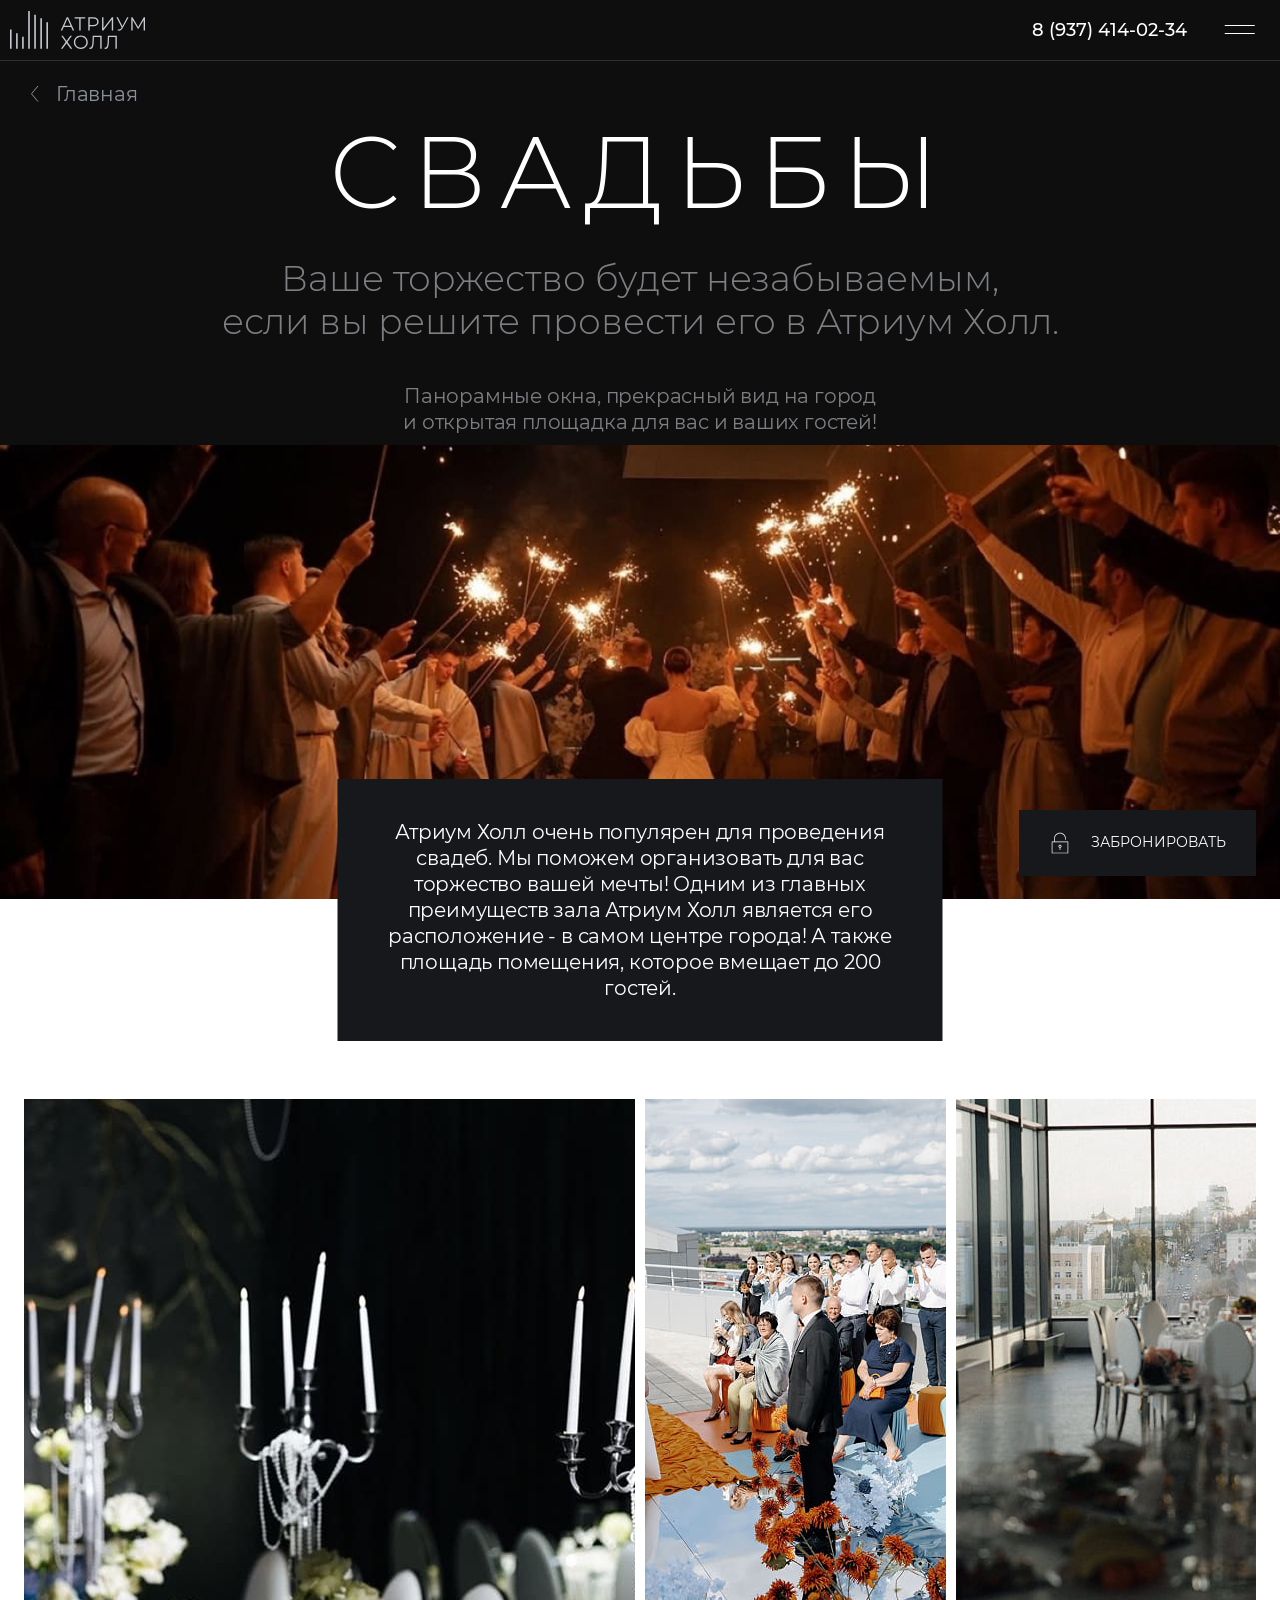
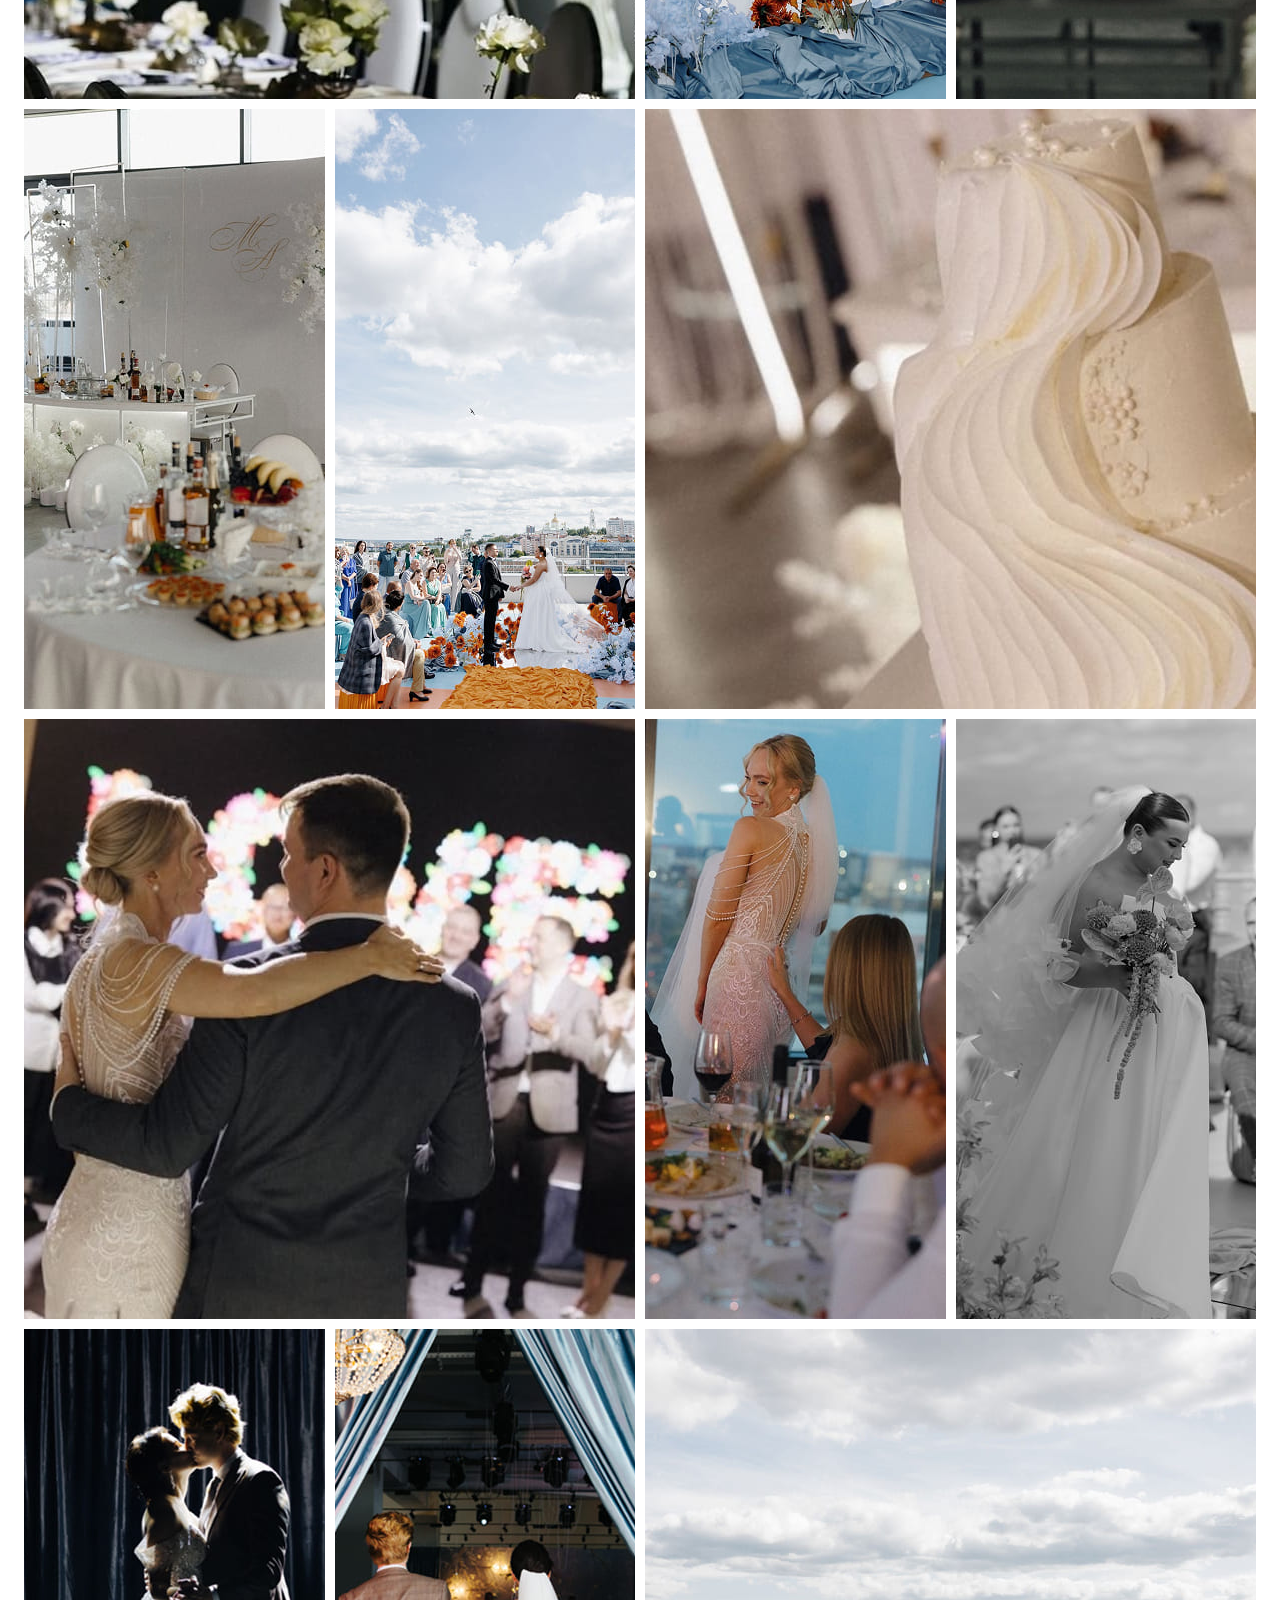
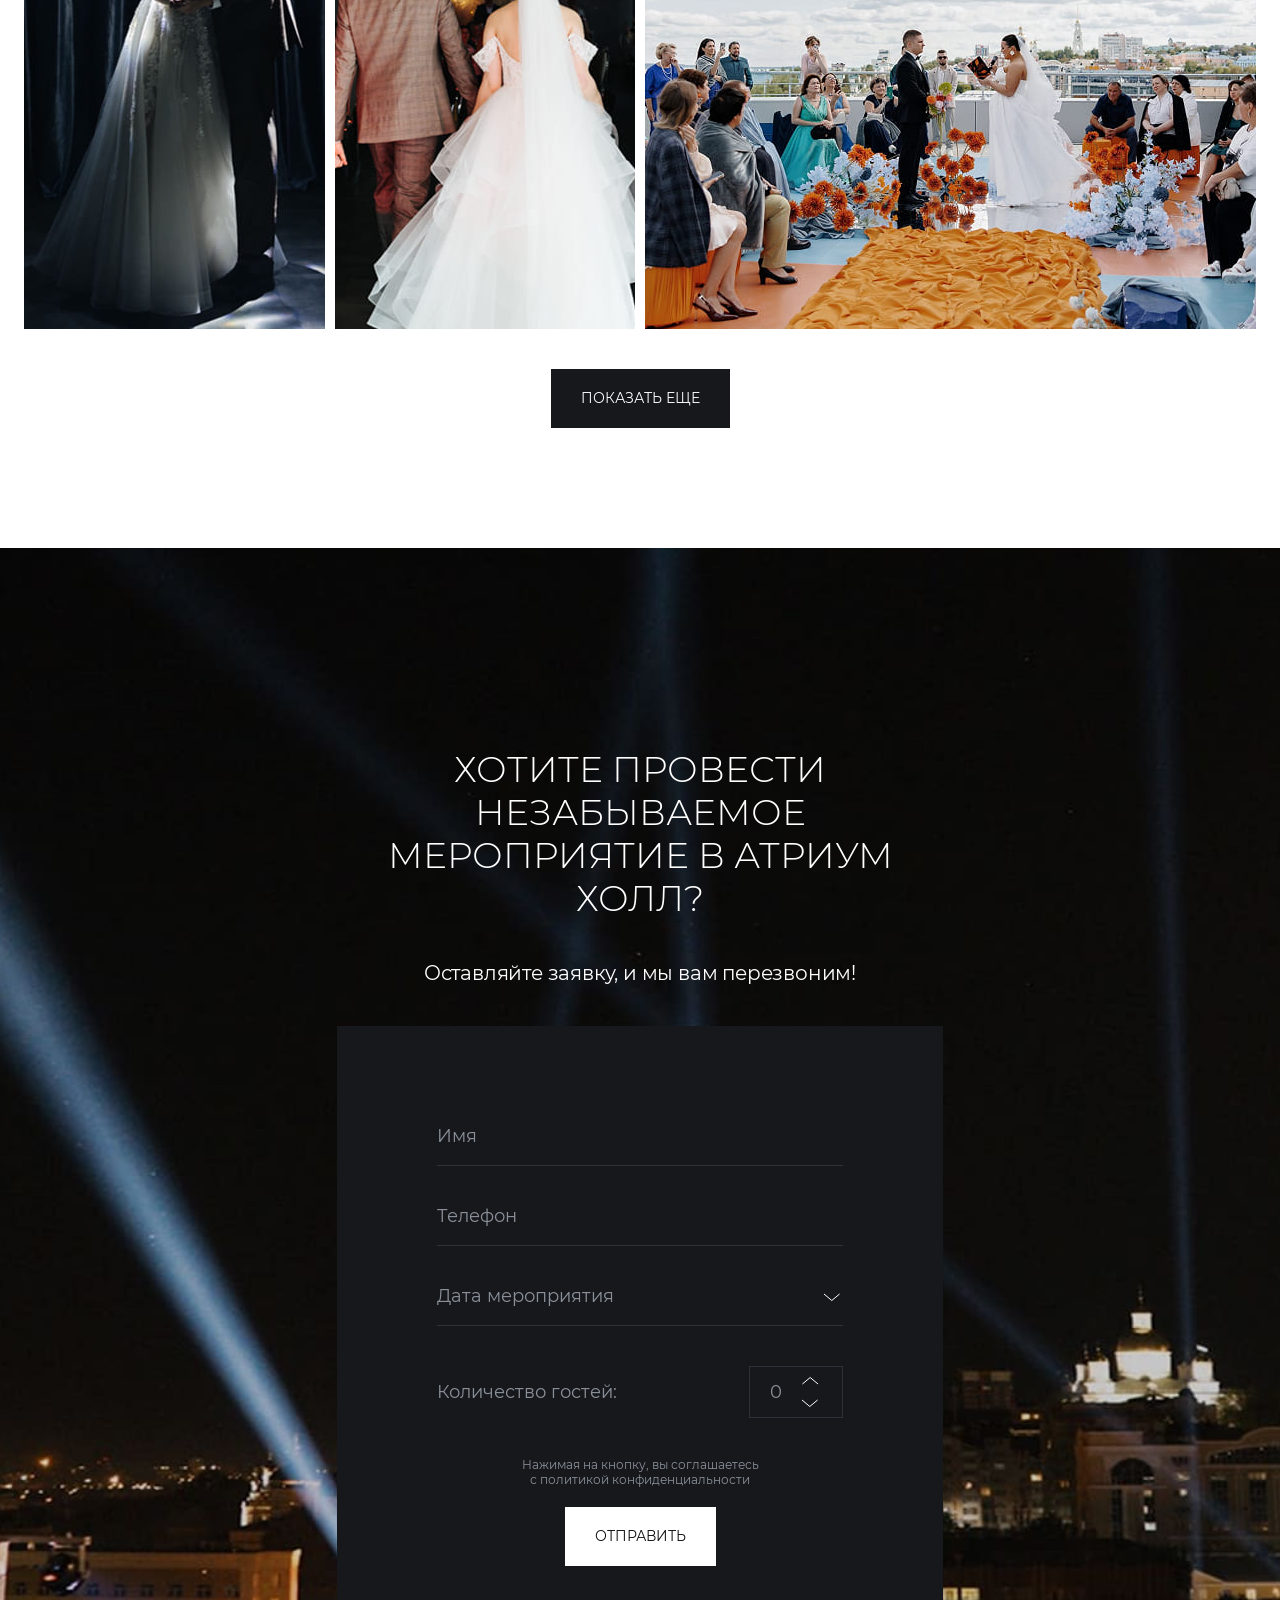
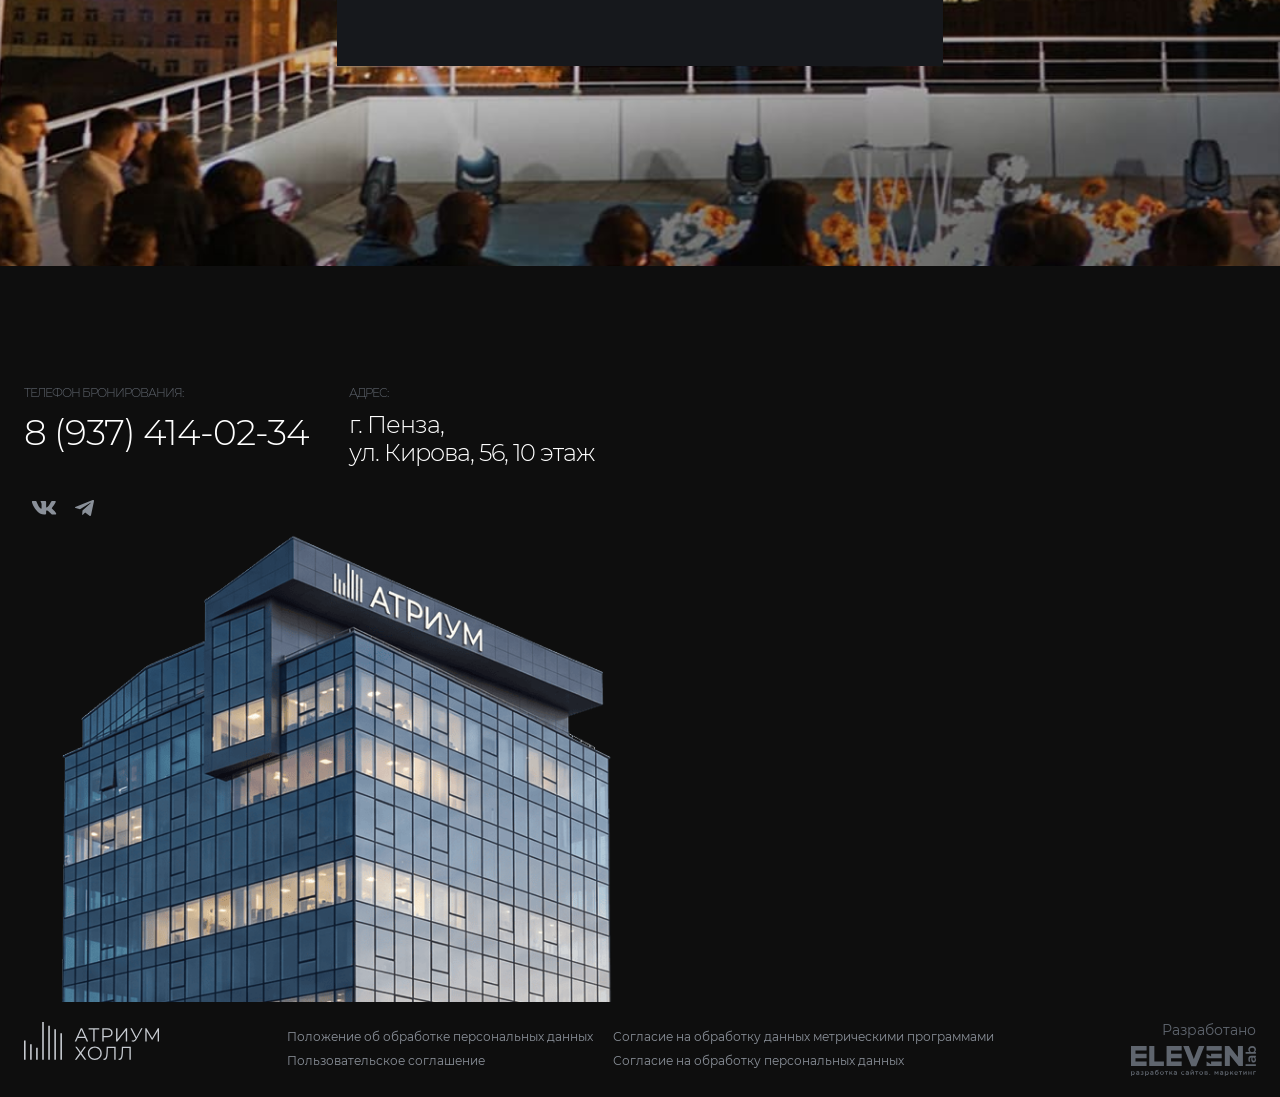
<file: weddings.html>
<!DOCTYPE html>
<html lang="ru">

<head>
  <meta charset="UTF-8">
  <meta http-equiv="X-UA-Compatible" content="IE=edge">
  <meta name="viewport" content="width=device-width, initial-scale=1.0">
  <title>Atrium Holl</title>

  <meta property="og:image" content="path/to/image.jpg">
  <link rel="shortcut icon" href="img/favicon/favicon.ico" type="image/x-icon">

  <!-- add plugins css -->
  <link rel="stylesheet" href="css/bootstrap.min.css">
  <link rel="stylesheet" href="css/slick.css">
  <link rel="stylesheet" href="css/jquery-ui.css">
  <link rel="stylesheet" href="css/fancybox.css">

  <!-- add plugins css end -->

  <link rel="stylesheet" href="css/style.css">
  <link rel="stylesheet" href="css/header.css">
  <link rel="stylesheet" href="css/footer.css">
  <link rel="stylesheet" href="css/main.css">
  <link rel="stylesheet" href="css/media.css">
</head>

<body>
  <div class="menu-overlay"></div>
  <header>
    <div class="container">
      <div class="row">
        <div class="col-12 d-flex flex-wrap align-items-center">
          <a href="index.html" class="logo"><img src="img/logo.svg" alt=""></a>
          <nav class="nav-menu">
            <ul class="menu my-ul">
              <li><a href="index.html#why">Почему мы?</a></li>
              <li><a href="index.html#services">Услуги</a></li>
              <li><a href="index.html#formats">Популярные форматы</a></li>
              <li><a href="index.html#variable">Варианты рассадки</a></li>
              <li><a href="index.html#prices">Прайс</a></li>
              <li><a href="index.html#clients">Наши клиенты</a></li>
              <li><a href="index.html#question">Вопросы</a></li>
              <li><a href="#contacts" class="go_to">Контакты</a></li>
            </ul>
            <a href="#" class="btn btn-white btn-callback" data-bs-toggle="modal"
              data-bs-target="#callbackModal">Оставить заявку</a>
          </nav>

          <a href="tel:+79374140234" class="phone">8 (937) 414-02-34</a>
          <a href="#" class="btn btn-white btn-callback" data-bs-toggle="modal" data-bs-target="#callbackModal">Оставить
            заявку</a>

          <a href="#" class="btn-burger"></a>
        </div>
      </div>
    </div>
  </header>

  <section class="weddings">
    <div class="container">
      <div class="row">
        <div class="col-12">
          <nav aria-label="breadcrumb" class="nav-breadcrumb">
            <ol class="breadcrumb my-ul">
              <li class="breadcrumb-item"><a href="index.html"><svg class="svg-icon">
                    <use xlink:href="img/sprite.svg#arrow-left"></use>
                  </svg><span>Главная</span></a></li>
            </ol>
          </nav>
        </div>
        <div class="col-12 text-center">
          <h1>Свадьбы</h1>
          <div class="h2 color-gray text-transform-none">Ваше торжество будет незабываемым, <br>если вы решите провести
            его в Атриум Холл.
          </div>
          <div class="box-text text-center color-gray mb-10">Панорамные окна, прекрасный вид на город <br>и открытая площадка
            для вас и ваших гостей!</div>
        </div>
        <!-- <div class="col-12 mb-10 d-none d-lg-block">
          <a href="#" class="btn btn-dark btn-lg btn-book" data-bs-toggle="modal" data-bs-target="#callbackModal">
            <svg class="svg-icon btn-icon">
              <use xlink:href="img/sprite.svg#lock-icon"></use>
            </svg>
            <span>Забронировать</span>
          </a>
        </div> -->
      </div>
    </div>

    <div class="wedding-image">
      <div class="wedding-image__wrap">
      <img src="img/wedding.jpg" alt="">
      </div>
      <div class="wedding-description">
        <div class="box-text">
          <p>Атриум Холл очень популярен для проведения свадеб. Мы поможем организовать для вас торжество вашей мечты!
            Одним из главных преимуществ зала Атриум Холл является его расположение - в самом центре города! А также
            площадь помещения, которое вмещает до 200 гостей.</p>
        </div>
      </div>

      <a href="#" class="btn btn-dark btn-callback d-flex d-lg-none" data-bs-toggle="modal"
            data-bs-target="#callbackModal">
            <span>Оставить заявку</span>
          </a>
    </div>
    
  </section>


  <div class="gallery-wrapper bg-white">
  
    <div class="container">
      <div class="row gallery-row">
        <div class="col-12 col-lg-6 mb-10 gallery-column"><a href="img/gallery1.jpg" class="gallery-item" data-fancybox="gallery"><img src="img/gallery1.jpg" alt=""></a></div>
        <div class="col-6 col-lg-3 mb-10 gallery-column"><a href="img/gallery3.jpg" class="gallery-item" data-fancybox="gallery"><img src="img/gallery3.jpg" alt=""></a></div>
        <div class="col-6 col-lg-3 mb-10 gallery-column"><a href="img/gallery4.jpg" class="gallery-item" data-fancybox="gallery"><img src="img/gallery4.jpg" alt=""></a></div>
        <div class="col-6 col-lg-3 mb-10 gallery-column"><a href="img/gallery2.jpg" class="gallery-item" data-fancybox="gallery"><img src="img/gallery2.jpg" alt=""></a></div>
        <div class="col-6 col-lg-3 mb-10 gallery-column"><a href="img/gallery5.jpg" class="gallery-item" data-fancybox="gallery"><img src="img/gallery5.jpg" alt=""></a></div>
        <div class="col-12 col-lg-6 mb-10 gallery-column"><a href="img/gallery6.jpg" class="gallery-item" data-fancybox="gallery"><img src="img/gallery6.jpg" alt=""></a></div>
        <div class="col-12 col-lg-6 mb-10 gallery-column"><a href="img/gallery7.jpg" class="gallery-item" data-fancybox="gallery"><img src="img/gallery7.jpg" alt=""></a></div>
        <div class="col-6 col-lg-3 mb-10 gallery-column"><a href="img/gallery8.jpg" class="gallery-item" data-fancybox="gallery"><img src="img/gallery8.jpg" alt=""></a></div>
        <div class="col-6 col-lg-3 mb-10 gallery-column"><a href="img/gallery9.jpg" class="gallery-item" data-fancybox="gallery"><img src="img/gallery9.jpg" alt=""></a></div>
        <div class="col-6 col-lg-3 mb-10 gallery-column"><a href="img/gallery10.jpg" class="gallery-item" data-fancybox="gallery"><img src="img/gallery10.jpg" alt=""></a></div>
        <div class="col-6 col-lg-3 mb-10 gallery-column"><a href="img/gallery11.jpg" class="gallery-item" data-fancybox="gallery"><img src="img/gallery11.jpg" alt=""></a></div>
        <div class="col-12 col-lg-6 mb-10 gallery-column"><a href="img/gallery12.jpg" class="gallery-item" data-fancybox="gallery"><img src="img/gallery12.jpg" alt=""></a></div>

   <div class="col-12 col-lg-6 mb-10 gallery-column"><a href="img/gallery1.jpg" class="gallery-item" data-fancybox="gallery"><img src="img/gallery1.jpg" alt=""></a></div>
        <div class="col-6 col-lg-3 mb-10 gallery-column"><a href="img/gallery3.jpg" class="gallery-item" data-fancybox="gallery"><img src="img/gallery3.jpg" alt=""></a></div>
        <div class="col-6 col-lg-3 mb-10 gallery-column"><a href="img/gallery4.jpg" class="gallery-item" data-fancybox="gallery"><img src="img/gallery4.jpg" alt=""></a></div>
        <div class="col-6 col-lg-3 mb-10 gallery-column"><a href="img/gallery2.jpg" class="gallery-item" data-fancybox="gallery"><img src="img/gallery2.jpg" alt=""></a></div>
        <div class="col-6 col-lg-3 mb-10 gallery-column"><a href="img/gallery5.jpg" class="gallery-item" data-fancybox="gallery"><img src="img/gallery5.jpg" alt=""></a></div>
        <div class="col-12 col-lg-6 mb-10 gallery-column"><a href="img/gallery6.jpg" class="gallery-item" data-fancybox="gallery"><img src="img/gallery6.jpg" alt=""></a></div>
        <div class="col-12 col-lg-6 mb-10 gallery-column"><a href="img/gallery7.jpg" class="gallery-item" data-fancybox="gallery"><img src="img/gallery7.jpg" alt=""></a></div>
        <div class="col-6 col-lg-3 mb-10 gallery-column"><a href="img/gallery8.jpg" class="gallery-item" data-fancybox="gallery"><img src="img/gallery8.jpg" alt=""></a></div>
        <div class="col-6 col-lg-3 mb-10 gallery-column"><a href="img/gallery9.jpg" class="gallery-item" data-fancybox="gallery"><img src="img/gallery9.jpg" alt=""></a></div>
        <div class="col-6 col-lg-3 mb-10 gallery-column"><a href="img/gallery10.jpg" class="gallery-item" data-fancybox="gallery"><img src="img/gallery10.jpg" alt=""></a></div>
        <div class="col-6 col-lg-3 mb-10 gallery-column"><a href="img/gallery11.jpg" class="gallery-item" data-fancybox="gallery"><img src="img/gallery11.jpg" alt=""></a></div>
        <div class="col-12 col-lg-6 mb-10 gallery-column"><a href="img/gallery12.jpg" class="gallery-item" data-fancybox="gallery"><img src="img/gallery12.jpg" alt=""></a></div>

        <div class="col-12"><a href="#" class="btn btn-dark btn-load-gallery">Показать еще</a></div>
      </div>
    </div>
  </div>

  <section class="callback p-200">
    <div class="container">
      <div class="row">
        <div class="col-12 offset-lg-3 col-lg-6 text-center mb-40">
          <h2>ХОТИТЕ ПРОВЕСТИ НЕЗАБЫВАЕМОЕ МЕРОПРИЯТИЕ В АТРИУМ ХОЛЛ?</h2>
          <div class="box-text">
            <p>Оставляйте заявку, и мы вам перезвоним!</p>
          </div>
        </div>

        <div class="col-12">
          <div class="callback-wrapper">
            <form method="post" class="form-callback">
              <label>
                <input type="text" placeholder="Имя" name="name">
              </label>
              <label>
                <input type="text" placeholder="Телефон" name="phone" required>
              </label>
              <label class="label-datepicker">
                <input type="text" name="datepicker" class="datepicker" placeholder="Дата мероприятия">
              </label>

              <div class="number-guests">
                <p>Количество гостей:</p>

                <label class="label-number-guests amount">
                  <span class="amount-up"><svg class="svg-icon">
                      <use xlink:href="img/sprite.svg#arrow-top"></use>
                    </svg></span>
                  <input type="text" name="number_guests" value="0">
                  <span class="amount-down"><svg class="svg-icon">
                      <use xlink:href="img/sprite.svg#arrow-bottom"></use>
                    </svg></span>
                </label>
              </div>
              <div class="form-footer">
                <div class="consent">Нажимая на кнопку, вы соглашаетесь <br>
                  с политикой конфиденциальности</div>

                <button class="btn btn-white m-auto" type="submit">Отправить</button>
              </div>
            </form>
          </div>
        </div>
      </div>
    </div>
  </section>

  <div class="contacts" id="contacts">
    <div class="container">
      <div class="row">
        <div class="col-12 col-lg-6">
          <div class="contacts-content w-100">
            <div class="contacts-content-row">
              <div class="contacts-card">
                <span>Телефон бронирования:</span>
                <a href="tel:+79374140234" class="h2">8 (937) 414-02-34</a>
              </div>

              <div class="contacts-card address-card">
                <span>Адрес:</span>
                <p>г. Пенза, <br>
                  ул. Кирова, 56, 10 этаж</p>
              </div>
              <ul class="list-social my-ul d-flex d-md-none">
                <li>
                  <a href="#">
                    <svg class="svg-icon">
                      <use xlink:href="img/sprite.svg#vk-icon"></use>
                    </svg>
                  </a>
                </li>
                <li>
                  <a href="#">
                    <svg class="svg-icon">
                      <use xlink:href="img/sprite.svg#tg-icon"></use>
                    </svg>
                  </a>
                </li>
              </ul>
            </div>
            <ul class="list-social my-ul d-none d-md-flex">
              <li>
                <a href="#">
                  <svg class="svg-icon">
                    <use xlink:href="img/sprite.svg#vk-icon"></use>
                  </svg>
                </a>
              </li>
              <li>
                <a href="#">
                  <svg class="svg-icon">
                    <use xlink:href="img/sprite.svg#tg-icon"></use>
                  </svg>
                </a>
              </li>
            </ul>
            <div class="contacts-content__img"><img src="img/contact-img.png" alt=""></div>
          </div>
        </div>
        <div class="col-12 col-lg-6">
          <div class="map-wrapper" id="map"></div>
        </div>
      </div>
    </div>
  </div>

  <footer>
    <div class="container">
      <div class="row">
        <div class="col-12 col-xl-2">
          <a href="index.html" class="logo"><img src="img/logo.svg" alt=""></a>
        </div>

        <div class="col-12 col-xl-8 d-flex flex-wrap justify-content-center align-items-center">
          <ul class="menu-document my-ul">
            <li><a href="#">Положение об обработке персональных данных</a></li>
            <li><a href="#">Пользовательское соглашение</a></li>
          </ul>

          <ul class="menu-document my-ul">
            <li><a href="#">Согласие на обработку данных метрическими программами</a></li>
            <li><a href="#">Согласие на обработку персональных данных</a></li>
          </ul>
        </div>

        <div class="col-12 col-xl-2">
          <a href="index.html" class="logo-developer">
            <span>Разработано</span><svg class="svg-icon">
              <use xlink:href="img/sprite.svg#logo-developer"></use>
            </svg></a>
        </div>
      </div>
    </div>
  </footer>

  <!-- Modal -->
  <div class="modal fade" id="callbackModal" tabindex="-1" aria-hidden="true">
    <div class="modal-dialog modal-dialog-centered modal-dialog-scrollable">
      <div class="modal-content">
        <div class="modal-header">
          <div class="modal-title h4">ХОТИТЕ ПРОВЕСТИ НЕЗАБЫВАЕМОЕ МЕРОПРИЯТИЕ В АТРИУМ ХОЛЛ?</div>
          <div class="box-text">
            <p>Оставляйте заявку, и мы вам перезвоним!</p>
          </div>
          <button type="button" class="btn-close" data-bs-dismiss="modal" aria-label="Close"><svg class="svg-icon">
              <use xlink:href="img/sprite.svg#close-icon"></use>
            </svg></button>
        </div>
        <div class="modal-body">
          <form method="post" class="form-callback">
            <label>
              <input type="text" placeholder="Имя" name="name">
            </label>
            <label>
              <input type="text" placeholder="Телефон" name="phone" required>
            </label>
            <label class="label-datepicker">
              <input type="text" name="datepicker" class="datepicker" placeholder="Дата мероприятия">
            </label>

            <div class="number-guests">
              <p>Количество гостей:</p>

              <label class="label-number-guests amount">
                <span class="amount-up"><svg class="svg-icon">
                    <use xlink:href="img/sprite.svg#arrow-top"></use>
                  </svg></span>
                <input type="text" name="number_guests" value="0">
                <span class="amount-down"><svg class="svg-icon">
                    <use xlink:href="img/sprite.svg#arrow-bottom"></use>
                  </svg></span>
              </label>
            </div>
            <div class="form-footer">
              <div class="consent">Нажимая на кнопку, вы соглашаетесь <br>
                с политикой конфиденциальности</div>

              <button class="btn btn-white m-auto" type="submit">Отправить</button>
            </div>
          </form>
        </div>
      </div>
    </div>
  </div>

  <div class="modal fade" id="thanksModal" tabindex="-1" aria-hidden="true">
    <div class="modal-dialog modal-dialog-centered modal-dialog-scrollable">
      <div class="modal-content">
        <div class="modal-header">
          <div class="thanks-check"><img src="img/check-icon.svg" alt=""></div>
          <div class="modal-title h4">Спасибо!</div>
          <div class="text-small text-uppercase">
            <p>Мы получили ваши данные, <br>
              и свяжемся с вами в ближайшее время!</p>
          </div>
          <button type="button" class="btn-close" data-bs-dismiss="modal" aria-label="Close"><svg class="svg-icon">
              <use xlink:href="img/sprite.svg#close-icon"></use>
            </svg></button>
        </div>
      </div>
    </div>
  </div>

   <a href="#" class="btn btn-dark btn-lg btn-fixed-book" data-bs-toggle="modal" data-bs-target="#callbackModal">
            <svg class="svg-icon btn-icon">
              <use xlink:href="img/sprite.svg#lock-icon"></use>
            </svg>
            <span>Забронировать</span>
          </a>

  <!-- add plugins js-->
  <script src="js/jquery.min.js"></script>
  <script src="js/bootstrap.bundle.min.js"></script>
  <script src="js/slick.min.js"></script>
  <script src="js/jquery.maskedinput.min.js"></script>
  <script src="js/jquery-ui.js"></script>
  <script src="js/fancybox.umd.js"></script>
  <script src="https://api-maps.yandex.ru/2.1/?lang=ru_RU"></script>
  <!-- add plugins js end-->

  <script src="js/common.js"></script>

</body>

</html>
</file>
<file: css/style.css>
@font-face {
  font-family: "Montserrat";
  font-weight: 100;
  font-style: normal;
  src: url("../fonts/Montserrat/Montserrat-Thin.eot");
  src: url("../fonts/Montserrat/Montserrat-Thin.eot?#iefix") format("embedded-opentype"), url("../fonts/Montserrat/Montserrat-Thin.woff") format("woff"), url("../fonts/Montserrat/Montserrat-Thin.ttf") format("truetype");
}
@font-face {
  font-family: "Montserrat";
  font-weight: 300;
  font-style: normal;
  src: url("../fonts/Montserrat/Montserrat-Light.eot");
  src: url("../fonts/Montserrat/Montserrat-Light.eot?#iefix") format("embedded-opentype"), url("../fonts/Montserrat/Montserrat-Light.woff") format("woff"), url("../fonts/Montserrat/Montserrat-Light.ttf") format("truetype");
}
@font-face {
  font-family: "Montserrat";
  font-weight: 400;
  font-style: normal;
  src: url("../fonts/Montserrat/Montserrat-Regular.eot");
  src: url("../fonts/Montserrat/Montserrat-Regular.eot?#iefix") format("embedded-opentype"), url("../fonts/Montserrat/Montserrat-Regular.woff") format("woff"), url("../fonts/Montserrat/Montserrat-Regular.ttf") format("truetype");
}
@font-face {
  font-family: "Montserrat";
  font-weight: 500;
  font-style: normal;
  src: url("../fonts/Montserrat/Montserrat-Medium.eot");
  src: url("../fonts/Montserrat/Montserrat-Medium.eot?#iefix") format("embedded-opentype"), url("../fonts/Montserrat/Montserrat-Medium.woff") format("woff"), url("../fonts/Montserrat/Montserrat-Medium.ttf") format("truetype");
}
* {
  -webkit-box-sizing: border-box;
  box-sizing: border-box;
  -webkit-font-smoothing: antialiased;
  -moz-osx-font-smoothing: grayscale;
}
*:before, *:after {
  -webkit-box-sizing: border-box;
  box-sizing: border-box;
}

html, body, div, span, applet, object, iframe, h1, h2, h3, h4, h5, h6, p, blockquote, pre, a, abbr, acronym, address, big, cite, code, del, dfn, em, img, ins, kbd, q, s, samp, small, strike, strong, sub, sup, tt, var, b, u, i, center, dl, dt, dd, ol, ul, li, fieldset, form, label, legend, table, caption, tbody, tfoot, thead, tr, th, td, article, aside, canvas, details, embed, figure, figcaption, footer, header, hgroup, menu, nav, output, ruby, section, summary, time, mark, audio, video {
  margin: 0;
  padding: 0;
  border: 0;
  font-size: 100%;
  font: inherit;
  vertical-align: baseline;
}

/* HTML5 display-role reset for older browsers */
article, aside, details, figcaption, figure, footer, header, hgroup, menu, nav, section {
  display: block;
}

blockquote, q {
  quotes: none;
}

blockquote:before, blockquote:after, q:before, q:after {
  content: "";
  content: none;
}

table {
  border-collapse: collapse;
  border-spacing: 0;
}

body {
  font-size: 16px;
  min-width: 320px;
  position: relative;
  line-height: normal;
  font-family: "Montserrat", sans-serif;
  font-weight: normal;
  background: #0E0E0E;
  color: #fff;
}

img {
  display: block;
  max-width: 100%;
  height: auto;
}

.text-center {
  text-align: center;
}

a {
  display: block;
  text-decoration: none;
  -webkit-transition: 0.3s ease;
  transition: 0.3s ease;
  outline: none;
  width: -webkit-fit-content;
  width: -moz-fit-content;
  width: fit-content;
}
a:hover, a:focus {
  text-decoration: none;
}

input, textarea, select {
  outline: none;
  -webkit-box-shadow: none;
          box-shadow: none;
  -webkit-appearance: none;
     -moz-appearance: none;
          appearance: none;
  padding: 0 0 20px;
  -webkit-box-sizing: border-box;
          box-sizing: border-box;
  font-family: "Montserrat", sans-serif;
  border: none;
  border-bottom: 1px solid #2C3039;
  width: 100%;
  height: 40px;
  background: transparent;
  color: #fff;
  font-size: 18px;
  font-weight: normal;
  line-height: 110%;
  -webkit-transition: 0.3s ease;
  transition: 0.3s ease;
  cursor: pointer;
}
input::-webkit-input-placeholder, textarea::-webkit-input-placeholder, select::-webkit-input-placeholder {
  color: #8A9099;
}
input::-moz-placeholder, textarea::-moz-placeholder, select::-moz-placeholder {
  color: #8A9099;
}
input:-ms-input-placeholder, textarea:-ms-input-placeholder, select:-ms-input-placeholder {
  color: #8A9099;
}
input::-ms-input-placeholder, textarea::-ms-input-placeholder, select::-ms-input-placeholder {
  color: #8A9099;
}
input::placeholder, textarea::placeholder, select::placeholder {
  color: #8A9099;
}
input:hover, input:focus, textarea:hover, textarea:focus, select:hover, select:focus {
  outline: none;
  -webkit-box-shadow: none;
          box-shadow: none;
  border-color: #C7CBD1;
  color: #fff;
}
input:hover::-webkit-input-placeholder, input:focus::-webkit-input-placeholder, textarea:hover::-webkit-input-placeholder, textarea:focus::-webkit-input-placeholder, select:hover::-webkit-input-placeholder, select:focus::-webkit-input-placeholder {
  color: #fff;
}
input:hover::-moz-placeholder, input:focus::-moz-placeholder, textarea:hover::-moz-placeholder, textarea:focus::-moz-placeholder, select:hover::-moz-placeholder, select:focus::-moz-placeholder {
  color: #fff;
}
input:hover:-ms-input-placeholder, input:focus:-ms-input-placeholder, textarea:hover:-ms-input-placeholder, textarea:focus:-ms-input-placeholder, select:hover:-ms-input-placeholder, select:focus:-ms-input-placeholder {
  color: #fff;
}
input:hover::-ms-input-placeholder, input:focus::-ms-input-placeholder, textarea:hover::-ms-input-placeholder, textarea:focus::-ms-input-placeholder, select:hover::-ms-input-placeholder, select:focus::-ms-input-placeholder {
  color: #fff;
}
input:hover::placeholder, input:focus::placeholder, textarea:hover::placeholder, textarea:focus::placeholder, select:hover::placeholder, select:focus::placeholder {
  color: #fff;
}

input[type=radio], input[type=checkbox] {
  width: auto;
  height: auto;
  -webkit-appearance: auto;
     -moz-appearance: auto;
          appearance: auto;
  margin: 0 5px 0 0;
  display: inline;
}

label {
  display: block;
  width: 100%;
  margin: 0 0 40px;
}
label:last-child {
  margin: 0;
}

textarea {
  resize: none;
  padding: 12px 17px;
  height: 103px;
}

button, .btn {
  outline: none;
  -webkit-transition: 0.3s ease;
  transition: 0.3s ease;
  cursor: pointer;
  -webkit-box-shadow: none;
          box-shadow: none;
  font-family: "Montserrat", sans-serif;
  padding: 0;
  margin: 0;
  border: none;
  border-radius: 0;
}
button:hover, button:focus, .btn:hover, .btn:focus {
  outline: none;
  -webkit-box-shadow: none;
          box-shadow: none;
}

.btn {
  display: -webkit-box;
  display: -ms-flexbox;
  display: flex;
  -webkit-box-align: center;
      -ms-flex-align: center;
          align-items: center;
  -webkit-box-pack: center;
      -ms-flex-pack: center;
          justify-content: center;
  text-align: center;
  padding: 10px 30px;
  font-size: 14px;
  line-height: 110%;
  font-weight: normal;
  height: 59px;
  border-radius: 0;
  text-transform: uppercase;
  -webkit-transition: 0.3s ease;
  transition: 0.3s ease;
}

.btn-lg {
  height: 66px;
}

.btn-white {
  background: #fff;
  color: #0E0E0E;
}
.btn-white svg {
  fill: #0E0E0E;
}
.btn-white:hover, .btn-white:focus {
  background: #22262D;
  color: #E6E8EB;
}
.btn-white:hover svg, .btn-white:focus svg {
  fill: #E6E8EB;
}

.btn-dark {
  background: #16181C;
  color: #fff;
}
.btn-dark svg {
  fill: #fff;
}
.btn-dark:hover, .btn-dark:focus {
  background: #22262D;
  color: #E6E8EB;
}
.btn-dark:hover svg, .btn-dark:focus svg {
  fill: #E6E8EB;
}

.btn-border {
  border: 1px solid #E6E8EB;
  background: transparent;
  color: #fff;
  text-transform: none;
}
.btn-border svg {
  fill: #fff;
}
.btn-border:hover, .btn-border:focus {
  background: #22262D;
  color: #E6E8EB;
  border-color: #E6E8EB;
}
.btn-border:hover svg, .btn-border:focus svg {
  fill: #E6E8EB;
}

.svg-icon {
  display: inline-block;
  width: 100%;
  height: 100%;
}

.btn-icon {
  width: 22px;
  height: 22px;
  min-width: 22px;
  margin: 0 20px 0 0;
}

strong, b {
  font-weight: bold;
  display: inline-block;
}

ul, ol {
  padding: 0 0 0 20px;
}

.my-ul {
  list-style: none;
  padding: 0;
}

.list-dots {
  list-style-type: disc;
}

.list-cube li {
  display: -webkit-box;
  display: -ms-flexbox;
  display: flex;
  -webkit-box-align: start;
      -ms-flex-align: start;
          align-items: flex-start;
}
.list-cube li::before {
  content: "";
  width: 4px;
  height: 4px;
  min-width: 4px;
  background: #D9D9D9;
  margin: 10px 10px 0 0;
}

.container {
  max-width: 1920px;
  padding: 0 40px;
}

.row {
  margin: 0 -5px;
}
.row > * {
  padding: 0 5px;
}

.container-fluid {
  padding: 0 40px;
}
.container-fluid .row {
  margin: 0 -40px;
}
.container-fluid .row > * {
  padding: 0 5px;
}

.link {
  color: #8A9099;
}
.link:hover {
  color: #fff;
}

.mb-10 {
  margin-bottom: 10px;
}

.mb-40 {
  margin-bottom: 40px;
}

.pt-120 {
  padding-top: 120px;
}

.pb-120 {
  padding-bottom: 120px;
}

.p-200 {
  padding: 200px 0;
}

.font-500 {
  font-weight: 500;
}

h1, .h1 {
  width: 100%;
  font-size: 120px;
  line-height: 90%;
  letter-spacing: 12px;
  font-weight: 300;
  text-transform: uppercase;
  margin: 0 auto;
}

h2, .h2 {
  width: 100%;
  text-transform: uppercase;
  font-weight: 300;
  font-size: 40px;
  line-height: 120%;
  margin: 0 0 40px;
}

h3, .h3 {
  width: 100%;
  font-size: 32px;
  font-weight: 300;
  line-height: 120%;
  letter-spacing: -0.6px;
  text-transform: uppercase;
}

h4, .h4 {
  width: 100%;
  text-transform: uppercase;
  font-weight: 300;
  font-size: 24px;
  line-height: 120%;
  letter-spacing: -0.5px;
  margin: 0 0 20px;
}

.color-gray {
  color: #C7CBD1;
}

.bg-white {
  background: #FFFFFC;
  color: #0E0E0E;
}

.box-text {
  font-size: 20px;
  line-height: 130%;
  letter-spacing: -0.2px;
}

.text-small {
  font-size: 12px;
  line-height: 120%;
}

.text-transform-none {
  text-transform: none;
}

.label-checkbox {
  position: relative;
  display: -webkit-box;
  display: -ms-flexbox;
  display: flex;
  -webkit-box-align: start;
      -ms-flex-align: start;
          align-items: flex-start;
  color: rgba(255, 255, 255, 0.5);
  font-size: 14px;
  margin: 15px 0 0;
  line-height: 1.14;
}

.inp-check {
  display: none;
}

.checkbox-custom {
  margin: 0 12px 0 0;
  position: relative;
  border-radius: 6px;
  background-color: #fff;
  width: 16px;
  height: 16px;
  min-width: 16px;
  cursor: pointer;
}

.inp-check:checked ~ .checkbox-custom {
  background: #fff url("../img/check-black.svg") no-repeat center;
  background-size: 8px;
}

.video-box {
  width: 100%;
}
.video-box source {
  width: 100%;
}

.ui-datepicker {
  max-width: 406px;
  width: 100%;
  background: #16181C;
  padding: 40px;
  border: none;
  border-radius: 0;
  font-family: "Montserrat", sans-serif;
  z-index: 1100 !important;
}
.ui-datepicker.ui-widget.ui-widget-content {
  border: none;
}
.ui-datepicker .ui-datepicker-header {
  padding: 0;
  width: 100%;
  border: none;
  border-radius: 0;
  background: transparent;
  display: -webkit-box;
  display: -ms-flexbox;
  display: flex;
  -webkit-box-align: center;
      -ms-flex-align: center;
          align-items: center;
  margin: 0 0 24px;
}
.ui-datepicker .ui-datepicker-title {
  -webkit-box-ordinal-group: 0;
      -ms-flex-order: -1;
          order: -1;
  text-align: left;
  margin: 0 auto 0 0;
  color: #C7CBD1;
  font-size: 20px;
  font-weight: 300;
  font-family: "Montserrat", sans-serif;
  line-height: 24px;
  letter-spacing: 0.38px;
}
.ui-datepicker .ui-datepicker-next, .ui-datepicker .ui-datepicker-prev {
  width: 22px;
  height: 22px;
  position: relative;
  z-index: 1;
  border: none;
  border-radius: 0;
  padding: 0;
  margin: 0;
  cursor: pointer;
  display: -webkit-box;
  display: -ms-flexbox;
  display: flex;
  -webkit-box-align: center;
      -ms-flex-align: center;
          align-items: center;
  -webkit-box-pack: center;
      -ms-flex-pack: center;
          justify-content: center;
}
.ui-datepicker .ui-datepicker-next span, .ui-datepicker .ui-datepicker-prev span {
  display: none;
}
.ui-datepicker .ui-datepicker-next {
  background: url("../img/arrow-right.svg") no-repeat center;
  background-size: 100%;
  margin-left: 10px;
}
.ui-datepicker .ui-datepicker-prev {
  background: url("../img/arrow-left.svg") no-repeat center;
  background-size: 100%;
}
.ui-datepicker .ui-datepicker-calendar {
  margin: 0;
}
.ui-datepicker th {
  padding: 0 0 24px;
  text-transform: uppercase;
  font-size: 14px;
  line-height: 110%;
  font-weight: normal;
  color: #5F656E;
}
.ui-datepicker td {
  padding: 0;
}

.ui-state-default, .ui-widget-content .ui-state-default, .ui-widget-header .ui-state-default, .ui-button, html .ui-button.ui-state-disabled:hover, html .ui-button.ui-state-disabled:active {
  background: transparent;
  width: 100%;
  text-align: center;
  border: none;
  border-radius: 0;
  font-size: 14px;
  line-height: 110%;
  font-weight: normal;
  color: #FFFFFF;
}

.ui-datepicker td span, .ui-datepicker td a {
  padding: 11px 2px;
}

.ui-state-highlight, .ui-widget-content .ui-state-highlight, .ui-widget-header .ui-state-highlight {
  color: #00b9ee;
}

.ui-priority-secondary, .ui-widget-content .ui-priority-secondary, .ui-widget-header .ui-priority-secondary {
  opacity: 1;
  color: #5F656E;
}

.nav-breadcrumb {
  margin: 0 0 20px;
  width: 100%;
}

.breadcrumb {
  width: 100%;
  display: -webkit-box;
  display: -ms-flexbox;
  display: flex;
  -webkit-box-align: center;
      -ms-flex-align: center;
          align-items: center;
  font-size: 20px;
  line-height: 130%;
  letter-spacing: -0.2px;
}
.breadcrumb li {
  display: -webkit-box;
  display: -ms-flexbox;
  display: flex;
  -webkit-box-align: center;
      -ms-flex-align: center;
          align-items: center;
}
.breadcrumb a {
  display: -webkit-box;
  display: -ms-flexbox;
  display: flex;
  -webkit-box-align: center;
      -ms-flex-align: center;
          align-items: center;
  color: #8A9099;
}
.breadcrumb a svg {
  stroke: #8A9099;
  margin: 0 10px 0 0;
  width: 22px;
  height: 22px;
  min-width: 22px;
  fill: none;
}
.breadcrumb a:hover {
  color: #fff;
}
.breadcrumb a:hover svg {
  stroke: #fff;
}
</file>
<file: css/header.css>
header {
  padding: 10px 0;
  width: 100%;
  background: #0E0E0E;
  border-bottom: 1px solid #2C3039;
  margin: 0 0 20px;
}
header .container {
  padding: 0 10px;
}
header .row {
  margin: 0 -10px;
}
header .logo {
  margin: 0 0 0 10px;
}

.logo {
  display: -webkit-box;
  display: -ms-flexbox;
  display: flex;
  -webkit-box-align: center;
      -ms-flex-align: center;
          align-items: center;
  -webkit-box-pack: center;
      -ms-flex-pack: center;
          justify-content: center;
  max-width: 135px;
  width: 100%;
}

.nav-menu {
  margin: 0 auto;
}
.nav-menu .btn-callback {
  display: none;
}

.menu {
  display: -webkit-box;
  display: -ms-flexbox;
  display: flex;
  -webkit-box-align: center;
      -ms-flex-align: center;
          align-items: center;
  font-size: 12px;
  line-height: 120%;
  font-weight: normal;
  text-transform: uppercase;
}
.menu li {
  margin: 0 40px 0 0;
}
.menu li:last-child {
  margin: 0;
}
.menu li a {
  color: #fff;
}
.menu li a:hover {
  color: #8A9099;
}

.phone {
  font-size: 18px;
  font-weight: 500;
  margin: 0 40px 0 0;
  color: #fff;
}
.phone:hover {
  color: #16181C;
}

.btn-burger {
  display: none;
  -webkit-box-align: center;
      -ms-flex-align: center;
          align-items: center;
  -webkit-box-pack: center;
      -ms-flex-pack: center;
          justify-content: center;
  width: 63px;
  height: 60px;
  min-width: 63px;
  background: url("../img/burger-icon.svg") no-repeat center;
  background-size: 40px;
}
.btn-burger.click {
  background: url("../img/close-icon.svg") no-repeat center;
  background-size: 40px;
}

.menu-overlay {
  position: fixed;
  top: 61px;
  left: 0;
  right: 0;
  bottom: 0;
  background: rgba(14, 14, 14, 0.7);
  z-index: 8;
  opacity: 0;
  visibility: hidden;
  -webkit-transition: 0.3s;
  transition: 0.3s;
}
.menu-overlay.show {
  opacity: 1;
  visibility: visible;
}
</file>
<file: css/footer.css>
footer {
  padding: 20px 0;
}

.menu-document {
  font-size: 12px;
  line-height: 120%;
  margin: 0 40px 0 0;
}
.menu-document:last-child {
  margin: 0;
}
.menu-document li {
  margin: 0 0 10px;
}
.menu-document li:last-child {
  margin: 0;
}
.menu-document li a {
  color: #8A9099;
}
.menu-document li a:hover {
  color: #fff;
}

.logo-developer {
  margin-left: auto;
  max-width: 125px;
  width: 100%;
  fill: #5F656E;
  color: #5F656E;
  font-size: 14px;
  line-height: 16px;
  text-align: right;
  display: -webkit-box;
  display: -ms-flexbox;
  display: flex;
  -webkit-box-orient: vertical;
  -webkit-box-direction: normal;
      -ms-flex-direction: column;
          flex-direction: column;
  -webkit-box-align: end;
      -ms-flex-align: end;
          align-items: flex-end;
}
.logo-developer svg {
  height: 31px;
}
.logo-developer span {
  display: block;
  margin: 0 0 8px;
}
.logo-developer:hover {
  color: #fff;
  fill: #fff;
}

.modal-dialog {
  max-width: 606px;
}

.modal-content {
  background: #16181C;
  border: none;
  border-radius: 0;
  padding: 60px;
  position: relative;
  z-index: 1;
}
.modal-content .form-callback {
  max-width: none;
}

.modal-header {
  padding: 0;
  border: none;
  border-radius: 0;
  -webkit-box-orient: vertical;
  -webkit-box-direction: normal;
      -ms-flex-direction: column;
          flex-direction: column;
  -webkit-box-align: center;
      -ms-flex-align: center;
          align-items: center;
  text-align: center;
}
.modal-header .btn-close {
  background: transparent;
  stroke: #8A9099;
  position: absolute;
  z-index: 1;
  opacity: 1;
  cursor: pointer;
  padding: 0;
  width: 42px;
  height: 36px;
  border: none;
  border-radius: 0;
  top: 24px;
  right: 24px;
  -webkit-box-shadow: none;
          box-shadow: none;
}

.modal-body {
  padding: 0;
  margin: 40px 0 0;
}

.modal-backdrop {
  background: #0E0E0E;
}
.modal-backdrop.show {
  opacity: 0.5;
}

.thanks-check {
  margin: 0 auto 20px;
  width: 47px;
  height: 47px;
  border: 1px solid #2C3039;
  display: -webkit-box;
  display: -ms-flexbox;
  display: flex;
  -webkit-box-align: center;
      -ms-flex-align: center;
          align-items: center;
  -webkit-box-pack: center;
      -ms-flex-pack: center;
          justify-content: center;
}
</file>
<file: css/main.css>
.btn-book {
  margin-left: auto;
  position: sticky;
  top: 10px;
}

.btn-fixed-book {
  position: fixed;
  z-index: 5;
  bottom: 24px;
  right: 24px;
}

.home {
  margin: 40px 0 0;
}
.home h1 {
  margin: 0 auto 40px;
}

.video-wrapper {
  position: relative;
  z-index: 1;
}
.video-wrapper__text {
  position: absolute;
  top: 0;
  left: 0;
  max-width: 428px;
  padding: 20px 40px;
  width: 100%;
  font-size: 40px;
  font-weight: 300;
  line-height: 120%;
  letter-spacing: -1.6px;
}

.advantages {
  padding: 120px 0 200px;
  background: #0E0E0E;
}

.btn-location {
  margin-left: auto;
}

.advantages-column:nth-child(even) {
  padding-top: 190px;
}

.advantages-box {
  width: 100%;
  height: 100%;
  position: relative;
  z-index: 1;
}
.advantages-box__img {
  width: 100%;
  height: 600px;
  position: relative;
  z-index: 1;
  display: -webkit-box;
  display: -ms-flexbox;
  display: flex;
  -webkit-box-align: center;
      -ms-flex-align: center;
          align-items: center;
  -webkit-box-pack: center;
      -ms-flex-pack: center;
          justify-content: center;
}
.advantages-box__img img {
  width: 100%;
  height: 100%;
  -o-object-fit: cover;
     object-fit: cover;
}
.advantages-box__img::before {
  content: "";
  position: absolute;
  left: 0;
  top: 0;
  width: 100%;
  height: 100%;
  opacity: 0.2;
  background: #000;
  -webkit-transition: 0.3s ease;
  transition: 0.3s ease;
}
.advantages-box:hover .advantages-box__img::before {
  opacity: 0;
}
.advantages-box__body {
  width: 100%;
  padding: 20px 0 0;
}
.advantages-box h4, .advantages-box .h4 {
  margin: 0;
}
.advantages-box .box-text {
  margin: 20px 0 0;
}

.benefits {
  background: #fff;
  color: #0E0E0E;
}

.benefits-row {
  width: 100%;
  display: -webkit-box;
  display: -ms-flexbox;
  display: flex;
  -webkit-box-align: stretch;
      -ms-flex-align: stretch;
          align-items: stretch;
  -ms-flex-wrap: wrap;
      flex-wrap: wrap;
}
.benefits-row__content {
  width: 50%;
  padding: 120px;
  display: -webkit-box;
  display: -ms-flexbox;
  display: flex;
  -webkit-box-orient: vertical;
  -webkit-box-direction: normal;
      -ms-flex-direction: column;
          flex-direction: column;
  -webkit-box-align: start;
      -ms-flex-align: start;
          align-items: flex-start;
}
.benefits-row__content span {
  text-transform: uppercase;
  color: #2C3039;
  font-size: 26px;
  line-height: 120%;
}
.benefits-row__content .h3 {
  font-weight: 100;
  font-size: 200px;
  line-height: 120%;
}
.benefits-row__content .h3 span {
  font-size: 30px;
  font-weight: 300;
  margin: 0 0 0 10px;
}
.benefits-row__content .h3 span sup {
  font-size: 20px;
  line-height: 100%;
}
.benefits-row__content .box-text {
  margin: auto 0 0;
  max-width: 300px;
}
.benefits-row__image {
  width: 50%;
  display: -webkit-box;
  display: -ms-flexbox;
  display: flex;
  -webkit-box-align: center;
      -ms-flex-align: center;
          align-items: center;
  -webkit-box-pack: center;
      -ms-flex-pack: center;
          justify-content: center;
}
.benefits-row__image img {
  width: 100%;
  height: 100%;
  -o-object-fit: cover;
     object-fit: cover;
}

.scene-section {
  width: 100%;
  text-align: center;
  background: url("../img/scene.jpg") no-repeat center;
  background-size: cover;
  padding: 530px 0 390px;
}
.scene-section h2 {
  margin: 0 auto;
}

.advantages-scene {
  padding: 120px 0 200px;
}

.advantages-scene-column:nth-child(even) {
  padding-top: 190px;
}

.services {
  padding: 0 0 120px;
}
.services h2 {
  padding-top: 120px;
}

.services-card {
  padding: 120px 0 0 40px;
  border-left: 1px solid #C7CBD1;
}
.services-card__number {
  margin: 0 0 80px;
  color: #E6E8EB;
  font-size: 200px;
  font-weight: 100;
  line-height: 80%;
  letter-spacing: -8px;
}
.services-card .box-text {
  margin: 40px 0 0;
}

.services-card2 {
  padding-top: 240px;
}

.services-card3 {
  padding-top: 360px;
}

.clients {
  overflow: hidden;
}

.clients-wrapper {
  width: 100%;
  display: -webkit-box;
  display: -ms-flexbox;
  display: flex;
  -webkit-box-align: stretch;
      -ms-flex-align: stretch;
          align-items: stretch;
  overflow-x: auto;
}

.client-box {
  min-width: 303px;
  width: 100%;
  max-width: 303px;
  margin-right: 5px;
  border-right: 1px solid #2C3039;
  display: -webkit-box;
  display: -ms-flexbox;
  display: flex;
  -webkit-box-align: center;
      -ms-flex-align: center;
          align-items: center;
  -webkit-box-pack: center;
      -ms-flex-pack: center;
          justify-content: center;
}
.client-box:last-child {
  border: none;
}

.callback {
  background: url("../img/callback-bg.jpg") no-repeat center;
  background-size: cover;
}

.callback-wrapper {
  margin: 0 auto 0;
  width: 100%;
  max-width: 606px;
  background: #16181C;
  padding: 100px 40px;
}

.form-callback {
  margin: 0 auto;
  width: 100%;
  max-width: 406px;
  color: #8A9099;
  font-size: 18px;
  line-height: 110%;
}

.form-footer {
  width: 100%;
  margin: 40px 0 0;
}

.consent {
  margin: 0 auto 20px;
  font-size: 12px;
  line-height: 120%;
  text-align: center;
}

.datepicker {
  background: url("../img/arrow-bottom.svg") no-repeat 100% top;
  background-size: 22px;
}

.number-guests {
  width: 100%;
  display: -webkit-box;
  display: -ms-flexbox;
  display: flex;
  -webkit-box-align: center;
      -ms-flex-align: center;
          align-items: center;
}
.number-guests .amount {
  margin-left: auto;
}
.number-guests:hover {
  color: #fff;
}
.number-guests.is-active {
  color: #fff;
}
.number-guests.is-active input {
  color: #fff;
  border-color: #fff;
}

.amount {
  width: 94px;
  height: 52px;
  position: relative;
  z-index: 1;
}
.amount input {
  width: 100%;
  height: 100%;
  text-align: left;
  background: transparent;
  color: #8A9099;
  font-size: 18px;
  line-height: 110%;
  padding: 4px 42px 4px 20px;
  border: 1px solid #2C3039;
  border-radius: 0;
}
.amount input:focus, .amount input:active, .amount input:validate {
  color: #fff;
  border-color: #fff;
}
.amount span {
  fill: none;
  width: 22px;
  height: 22px;
  stroke: #fff;
  position: absolute;
  right: 22px;
  cursor: pointer;
  display: -webkit-box;
  display: -ms-flexbox;
  display: flex;
  -webkit-box-align: center;
      -ms-flex-align: center;
          align-items: center;
  -webkit-box-pack: center;
      -ms-flex-pack: center;
          justify-content: center;
}
.amount-up {
  top: 4px;
}
.amount-down {
  bottom: 4px;
}

.contacts {
  position: relative;
  overflow: hidden;
}

.map-wrapper {
  width: calc(100% + 40px);
  height: 100%;
  -webkit-filter: grayscale(100%);
          filter: grayscale(100%);
  display: -webkit-box;
  display: -ms-flexbox;
  display: flex;
  -webkit-box-align: center;
      -ms-flex-align: center;
          align-items: center;
  -webkit-box-pack: center;
      -ms-flex-pack: center;
          justify-content: center;
}
.map-wrapper iframe {
  width: 100%;
  height: 100%;
  -o-object-fit: cover;
     object-fit: cover;
}

.custom-pin {
  width: 54px;
  height: 67px;
  background: url("img/pin.svg") center contain no-repeat;
}

.contacts-content {
  padding: 120px 0 0;
}
.contacts-content__img {
  width: 100%;
  display: -webkit-box;
  display: -ms-flexbox;
  display: flex;
  -webkit-box-align: center;
      -ms-flex-align: center;
          align-items: center;
  -webkit-box-pack: center;
      -ms-flex-pack: center;
          justify-content: center;
}

.contacts-content-row {
  width: 100%;
  display: -webkit-box;
  display: -ms-flexbox;
  display: flex;
  -webkit-box-align: start;
      -ms-flex-align: start;
          align-items: flex-start;
  -ms-flex-wrap: wrap;
      flex-wrap: wrap;
}

.contacts-card {
  margin: 0 120px 20px 0;
  font-size: 24px;
  font-weight: 300;
  line-height: 120%;
  letter-spacing: -1px;
}
.contacts-card:last-child {
  margin-right: 0;
}
.contacts-card span {
  display: block;
  color: #5F656E;
  font-size: 12px;
  line-height: 120%;
  text-transform: uppercase;
  margin: 0 0 10px;
}
.contacts-card a {
  color: #fff;
  margin: 0;
}
.contacts-card a:hover {
  color: #5F656E;
}

.list-social {
  display: -webkit-box;
  display: -ms-flexbox;
  display: flex;
  -webkit-box-align: start;
      -ms-flex-align: start;
          align-items: flex-start;
}
.list-social li a {
  width: 40px;
  height: 40px;
  margin: 0 10px 0 0;
  fill: #8A9099;
  display: -webkit-box;
  display: -ms-flexbox;
  display: flex;
  -webkit-box-align: center;
      -ms-flex-align: center;
          align-items: center;
  -webkit-box-pack: center;
      -ms-flex-pack: center;
          justify-content: center;
}
.list-social li a:last-child {
  margin: 0;
}
.list-social li a:hover {
  fill: #fff;
}

.question {
  overflow: hidden;
}

.accordion {
  border: none;
  border-radius: 0;
}

.accordion-item {
  background: transparent;
  border: none;
  border-radius: 0;
  color: #8A9099;
  margin: 0 0 40px;
  padding: 0 0 40px;
  position: relative;
  z-index: 1;
}
.accordion-item::before {
  content: "";
  position: absolute;
  left: 0;
  bottom: 0;
  width: calc(100% + 40px);
  height: 1px;
  background: #2C3039;
}
.accordion-item:last-child {
  margin: 0;
}
.accordion-item:has(.accordion-button:not(.collapsed))::before {
  background: #C7CBD1;
}

.accordion-item:first-of-type, .accordion-item:first-of-type .accordion-button, .accordion-item:last-of-type .accordion-button.collapsed, .accordion-item:last-of-type {
  border-radius: 0;
}

.accordion-button {
  background: transparent;
  padding: 0;
  margin: 0;
  font-size: 20px;
  line-height: 120%;
  color: #8A9099;
  letter-spacing: -0.5px;
  text-transform: uppercase;
  border: none;
  border-radius: 0;
  display: -webkit-box;
  display: -ms-flexbox;
  display: flex;
  -webkit-box-align: start;
      -ms-flex-align: start;
          align-items: flex-start;
}
.accordion-button span {
  max-width: 650px;
}
.accordion-button:after {
  display: none;
}
.accordion-button__icon {
  min-width: 22px;
  width: 22px;
  height: 22px;
  fill: none;
  stroke: #FFFFFF;
  margin: 0 40px 0 auto;
}
.accordion-button:not(.collapsed) {
  -webkit-box-shadow: none;
          box-shadow: none;
  color: #fff;
  background: transparent;
}
.accordion-button:not(.collapsed) .accordion-button__icon {
  -webkit-transform: rotate(180deg);
          transform: rotate(180deg);
}
.accordion-button:focus {
  -webkit-box-shadow: none;
          box-shadow: none;
}

.accordion-body {
  padding: 20px 0 0;
  font-weight: normal;
}
.accordion-body .box-text {
  max-width: 873px;
}

.prices {
  overflow: hidden;
}

.prices-content {
  width: 100%;
  height: 100%;
  display: -webkit-box;
  display: -ms-flexbox;
  display: flex;
  -webkit-box-orient: vertical;
  -webkit-box-direction: normal;
      -ms-flex-direction: column;
          flex-direction: column;
  -webkit-box-align: start;
      -ms-flex-align: start;
          align-items: flex-start;
  padding: 120px 0;
}
.prices-content .nav-tabs {
  margin: 0 0 100px;
}

.nav-tabs {
  max-width: 607px;
  width: 100%;
  font-size: 24px;
}
.nav-tabs .nav-item {
  width: 100%;
  margin: 0 0 30px;
}
.nav-tabs .nav-item:last-child {
  margin: 0;
}
.nav-tabs .nav-link {
  position: relative;
  z-index: 1;
  width: 100%;
  border: none;
  border-radius: 0;
  text-align: left;
  padding: 0 0 20px;
  text-transform: uppercase;
  color: #8A9099;
}
.nav-tabs .nav-link::before {
  content: "";
  position: absolute;
  bottom: 0;
  right: 0;
  width: calc(100% + 40px);
  height: 1px;
  background: #C7CBD1;
}
.nav-tabs .nav-link.active::before {
  background: #0E0E0E;
}

.btn-book-event {
  margin: auto 0 0;
}

.tab-content-prices {
  width: 100%;
  height: 100%;
  padding: 120px 0 120px 40px;
  border-left: 1px solid #C7CBD1;
}

.price-card {
  width: 100%;
  margin: 0 0 40px;
  position: relative;
  z-index: 1;
  padding: 40px 0 0;
}
.price-card:first-child {
  padding-top: 0;
}
.price-card:first-child::before {
  display: none;
}
.price-card::before {
  content: "";
  position: absolute;
  left: 0;
  top: 0;
  width: calc(100% + 40px);
  height: 1px;
  background: #C7CBD1;
}
.price-card:last-child {
  margin: 0;
}
.price-card .h4 {
  margin: 0 0 30px;
  max-width: 590px;
  width: 100%;
}
.price-card .box-text {
  color: #5F656E;
}
.price-card .box-text ul li {
  margin: 0 0 10px;
}
.price-card .box-text ul li:last-child {
  margin: 0;
}
.price-card__description {
  width: 100%;
  margin: 30px 0 0;
  padding: 8px 10px;
  color: #5F656E;
  background: #E6E8EB;
}
.price-card .h2 {
  text-transform: none;
  margin: 0 0 10px;
}

.price-big {
  font-size: 100px;
  line-height: 80%;
  letter-spacing: -4px;
  font-weight: 300;
  margin: 0 0 40px;
}
.price-big span {
  font-size: 32px;
  line-height: 120%;
  letter-spacing: -1.3px;
}

.accordion-price .accordion-item {
  color: #0E0E0E;
  padding: 0;
}
.accordion-price .accordion-item::before {
  display: none;
}
.accordion-price .accordion-button {
  padding: 0 0 10px;
  color: #0E0E0E;
  border-bottom: 1px solid #C7CBD1;
}
.accordion-price .accordion-button:not(.collapsed) {
  border-color: #0E0E0E;
  font-weight: 600;
}
.accordion-price .accordion-button__icon {
  stroke: #8A9099;
}
.accordion-price .accordion-body {
  padding: 40px 0 0;
}

.seating-top-nav {
  margin: 80px 0 0;
}
.seating-top-nav .nav-link:before {
  background: #8A9099;
}
.seating-top-nav .nav-link.active {
  background: transparent;
  color: #fff;
}
.seating-top-nav .nav-link.active:before {
  background: #fff;
}

.variable-content {
  max-width: 607px;
  width: 100%;
}

.variable-advantages {
  margin: 143px 0 0;
}
.variable-advantages h3 {
  max-width: 580px;
}
.variable-advantages .box-text {
  margin: 30px 0 0;
  color: #8A9099;
}

.bottom-tabs {
  width: 100%;
  margin: 26px 0 0;
  display: -webkit-box;
  display: -ms-flexbox;
  display: flex;
  -webkit-box-align: stretch;
      -ms-flex-align: stretch;
          align-items: stretch;
  -webkit-box-pack: end;
      -ms-flex-pack: end;
          justify-content: flex-end;
}

.variant-btn {
  height: 59px;
  background: #16181C;
  margin: 0 10px 0 0;
  padding: 10px 30px;
  font-size: 14px;
  line-height: 110%;
  color: #fff;
}
.variant-btn:last-child {
  margin: 0;
}
.variant-btn:hover {
  background: #0E0E0E;
  color: #fff;
}
.variant-btn.active {
  background: #fff;
  color: #0E0E0E;
}

.weddings h1 {
  margin: 0 auto 40px;
}
.weddings .h2, .weddings .box-text {
  opacity: 0.6;
}

.wedding-image {
  width: 100%;
  position: relative;
  z-index: 1;
  background: #fff;
  display: -webkit-box;
  display: -ms-flexbox;
  display: flex;
  -webkit-box-orient: vertical;
  -webkit-box-direction: normal;
      -ms-flex-direction: column;
          flex-direction: column;
  -webkit-box-align: center;
      -ms-flex-align: center;
          align-items: center;
}
.wedding-image__wrap {
  width: 100%;
  display: -webkit-box;
  display: -ms-flexbox;
  display: flex;
  -webkit-box-align: center;
      -ms-flex-align: center;
          align-items: center;
  -webkit-box-pack: center;
      -ms-flex-pack: center;
          justify-content: center;
}
.wedding-image__wrap img {
  width: 100%;
  height: 100%;
  -o-object-fit: cover;
     object-fit: cover;
}

.wedding-description {
  position: absolute;
  left: 50%;
  -webkit-transform: translate(-50%, 0);
          transform: translate(-50%, 0);
  top: calc(100% - 120px);
  z-index: 2;
  text-align: center;
  padding: 40px;
  background: #16181C;
  max-width: 605px;
  width: 100%;
  margin: 0 auto 0;
}
.wedding-description .box-text {
  opacity: 1;
}

.gallery-wrapper {
  padding: 200px 0 120px;
}

.btn-load-gallery {
  margin: 30px auto 0;
}

.gallery-column {
  display: none;
}
.gallery-column:nth-child(-n+12) {
  display: block;
}

.gallery-item {
  width: 100%;
  height: 600px;
  overflow: hidden;
  display: -webkit-box;
  display: -ms-flexbox;
  display: flex;
  -webkit-box-align: center;
      -ms-flex-align: center;
          align-items: center;
  -webkit-box-pack: center;
      -ms-flex-pack: center;
          justify-content: center;
}
.gallery-item:hover img {
  -webkit-transform: scale(1.1);
          transform: scale(1.1);
}
.gallery-item img {
  width: 100%;
  height: 100%;
  -o-object-fit: cover;
     object-fit: cover;
  -webkit-transition: 1.3s ease;
  transition: 1.3s ease;
}
</file>
<file: css/media.css>
/*==========  Desktop First  ==========*/
/* Large Devices, Wide Screens */
@media only screen and (max-width: 1650px) {
  .menu li {
    margin: 0 20px 0 0;
  }
  .menu li:last-child {
    margin: 0;
  }
  .phone {
    margin: 0 20px 0 0;
  }
  h1, .h1 {
    font-size: 100px;
  }
  .benefits-row__content {
    padding: 60px;
  }
  .services-card__number {
    font-size: 160px;
    margin: 0 0 40px;
  }
}
@media only screen and (max-width: 1440px) {
  .container {
    padding: 0 24px;
  }
  body {
    padding-top: 61px;
  }
  header {
    position: fixed;
    z-index: 10;
    padding: 0;
    top: 0;
    left: 0;
    margin: 0;
  }
  header .row {
    margin: 0 -5px;
  }
  header .btn-callback {
    display: none;
  }
  header .logo {
    margin: 0 auto 0 0;
  }
  .btn-burger {
    display: -webkit-box;
    display: -ms-flexbox;
    display: flex;
  }
  .nav-menu {
    position: fixed;
    right: 0;
    bottom: 0;
    height: calc(100% - 61px);
    max-width: 287px;
    width: 100%;
    background: #16181C;
    padding: 60px 24px 60px 60px;
    -webkit-box-orient: vertical;
    -webkit-box-direction: normal;
        -ms-flex-direction: column;
            flex-direction: column;
    -webkit-box-align: start;
        -ms-flex-align: start;
            align-items: flex-start;
    display: none;
    z-index: 10;
  }
  .nav-menu .btn-callback {
    display: -webkit-box;
    display: -ms-flexbox;
    display: flex;
    margin: auto 0 0;
    width: 100%;
  }
  .nav-menu.open {
    display: -webkit-box;
    display: -ms-flexbox;
    display: flex;
  }
  .menu {
    -webkit-box-orient: vertical;
    -webkit-box-direction: normal;
        -ms-flex-direction: column;
            flex-direction: column;
    -webkit-box-align: start;
        -ms-flex-align: start;
            align-items: flex-start;
  }
  .menu li {
    margin: 0 0 30px;
  }
  .menu li:last-child {
    margin: 0;
  }
  .video-wrapper__text {
    font-size: 36px;
  }
  .benefits-row__content .h3 {
    font-size: 140px;
  }
  .benefits-row__content .h3 span {
    font-size: 24px;
  }
  .menu-document {
    margin-right: 20px;
  }
  .contacts-card {
    margin: 0 40px 20px 0;
  }
  .contacts-card:last-child {
    margin-right: 0;
  }
  .weddings {
    padding: 20px 0 0;
  }
}
@media only screen and (max-width: 1400px) {
  .formats .advantages-scene-column {
    margin-bottom: 40px;
    padding-top: 0;
  }
  h2, .h2 {
    font-size: 36px;
  }
}
@media only screen and (max-width: 1200px) {
  h3, .h3 {
    font-size: 24px;
    letter-spacing: -0.5px;
  }
  .home {
    margin: 40px 0 0;
  }
  .services {
    padding: 60px 0;
    position: relative;
    overflow: hidden;
  }
  .services h2 {
    padding: 0;
    max-width: none;
  }
  .services-card {
    position: relative;
    z-index: 1;
    border: none;
    padding: 20px 0;
  }
  .services-card::before {
    content: "";
    position: absolute;
    left: 50%;
    top: 0;
    -webkit-transform: translate(-50%, 0);
            transform: translate(-50%, 0);
    height: 1px;
    width: calc(100% + 80px);
    background: #C7CBD1;
  }
  .services-card__number {
    font-size: 120px;
    letter-spacing: -4.8px;
    margin: 0 0 30px;
  }
  .services-card .h4 br {
    display: none;
  }
  .services-card .box-text {
    margin: 20px 0 0;
  }
  .formats .advantages-scene-column {
    margin-bottom: 40px;
  }
  .formats .advantages-scene-column:nth-child(even) {
    padding-top: 0;
  }
  .contacts-content {
    padding-top: 60px;
  }
  footer .logo {
    margin: 0 0 20px;
  }
  .logo-developer {
    margin: 40px 0 0;
  }
  .menu-document {
    width: 100%;
    margin: 0 0 6px;
  }
  .menu-document:last-child {
    margin: 0;
  }
  .menu-document li {
    margin: 0 0 6px;
  }
  .menu-document li:last-child {
    margin: 0;
  }
}
@media only screen and (max-width: 992px) {
  h1, .h1 {
    font-size: 70px;
  }
  h2, .h2 {
    margin: 0 0 20px;
    font-size: 30px;
  }
  .pt-120 {
    padding-top: 60px;
  }
  .pb-120 {
    padding-bottom: 60px;
  }
  .p-200 {
    padding: 120px 0;
  }
  .mb-40 {
    margin-bottom: 20px;
  }
  label {
    margin: 0 0 20px;
  }
  label:last-child {
    margin: 0;
  }
  input, select, textarea, .form-callback {
    font-size: 16px;
  }
  .form-footer {
    margin: 20px 0 0;
  }
  .box-text {
    font-size: 16px;
    letter-spacing: -0.2px;
  }
  .benefits-row {
    -webkit-box-orient: vertical;
    -webkit-box-direction: normal;
        -ms-flex-direction: column;
            flex-direction: column;
    -webkit-box-align: start;
        -ms-flex-align: start;
            align-items: flex-start;
  }
  .benefits-row__image {
    width: 100%;
  }
  .benefits-row__content {
    width: 100%;
    -webkit-box-ordinal-group: 2;
        -ms-flex-order: 1;
            order: 1;
    padding: 20px 24px 40px;
  }
  .benefits-row__content span {
    font-size: 16px;
  }
  .benefits-row__content .h3 {
    font-size: 120px;
    letter-spacing: 0;
  }
  .benefits-row__content .h3 span {
    font-size: 16px;
  }
  .benefits-row__content .h3 span sup {
    font-size: 12px;
  }
  .scene-section {
    padding: 300px 0;
  }
  .advantages-row {
    overflow-x: auto;
    width: calc(100% + 28px);
    -ms-flex-wrap: nowrap;
        flex-wrap: nowrap;
  }
  .advantages {
    padding: 60px 0;
  }
  .advantages-column {
    min-width: 405px;
  }
  .advantages-box .box-text {
    margin: 10px 0 0;
  }
  .advantages-box__img {
    height: 500px;
  }
  .advantages-column:nth-child(even) {
    padding-top: 0;
  }
  .advantages-column:nth-child(even) .advantages-box__img {
    height: 400px;
  }
  .home .btn-callback {
    margin: 0 auto;
  }
  .home .subtitle-text {
    margin-bottom: 40px;
  }
  .video-wrapper {
    -webkit-box-orient: vertical;
    -webkit-box-direction: normal;
        -ms-flex-direction: column;
            flex-direction: column;
    -webkit-box-align: center;
        -ms-flex-align: center;
            align-items: center;
    display: -webkit-box;
    display: -ms-flexbox;
    display: flex;
  }
  .video-wrapper__text {
    text-align: center;
    position: relative;
    margin: 20px auto 40px;
    font-size: 28px;
    padding: 0;
    max-width: 490px;
    letter-spacing: -1.1px;
    padding: 0 24px;
  }
  .advantages-scene {
    padding: 60px 0 100px;
  }
  .advantages-scene-column {
    margin-bottom: 40px;
  }
  .advantages-scene-column br {
    display: none;
  }
  .advantages-scene-column .advantages-box__img {
    height: 432px;
  }
  .advantages-scene-column:nth-child(even) {
    padding-top: 0;
  }
  .formats {
    padding: 60px 0 20px;
  }
  .variable {
    padding: 0 0 60px;
  }
  .question h2 {
    margin-bottom: 40px;
  }
  .accordion-item::before {
    width: 100%;
  }
  .accordion-button__icon {
    margin-right: 0;
  }
  .client-box {
    min-width: 200px;
    margin: 0 10px 0 0;
  }
  .callback-wrapper {
    padding: 40px;
  }
  .map-wrapper {
    width: 100%;
    height: 400px;
  }
  .prices-content {
    padding: 0;
  }
  .prices {
    padding: 60px 0;
  }
  .price-card {
    margin: 0 0 20px;
  }
  .price-card:last-child {
    margin: 0;
  }
  .price-card .h4 {
    margin: 0 0 20px;
  }
  .price-card__description {
    margin: 20px 0 0;
  }
  .price-big {
    font-size: 40px;
    letter-spacing: -1.6px;
    margin: 0 0 20px;
  }
  .price-big span {
    font-size: 20px;
    letter-spacing: -0.8px;
  }
  .btn-book-event {
    margin: 40px 0 0;
  }
  .variable-content {
    max-width: none;
  }
  .variable-advantages {
    margin: 60px 0 0;
  }
  .bottom-tabs {
    -webkit-box-pack: start;
        -ms-flex-pack: start;
            justify-content: flex-start;
  }
  .seating-top-nav {
    -webkit-box-orient: horizontal;
    -webkit-box-direction: normal;
        -ms-flex-direction: row;
            flex-direction: row;
    -webkit-box-align: stretch;
        -ms-flex-align: stretch;
            align-items: stretch;
    display: -webkit-box;
    display: -ms-flexbox;
    display: flex;
    max-width: none;
    width: 100%;
    border: none;
  }
  .seating-top-nav .nav-item {
    width: -webkit-fit-content;
    width: -moz-fit-content;
    width: fit-content;
    padding: 0 5px;
    -webkit-box-flex: 1;
        -ms-flex: auto;
            flex: auto;
  }
  .seating-top-nav .nav-link {
    width: 100%;
    text-align: center;
    padding: 0 0 10px;
  }
  .seating-top-nav .nav-link::before {
    width: 100%;
  }
  .wedding-image {
    margin: 40px auto 0;
  }
  .weddings h1 {
    margin: 0 auto 20px;
  }
  .weddings .h2 {
    margin: 0 auto 10px;
    font-size: 24px;
    opacity: 1;
  }
  .weddings .box-text {
    opacity: 1;
  }
  .weddings .btn-callback {
    margin: 20px auto 0;
  }
  .wedding-description {
    padding: 20px;
    max-width: 438px;
    position: relative;
    z-index: 1;
    -webkit-transform: none;
            transform: none;
    left: 0;
    margin: -100px auto 0;
  }
  .gallery-wrapper {
    padding: 60px 0;
  }
}
@media only screen and (max-width: 768px) {
  .logo-developer {
    width: 100%;
    max-width: none;
    -webkit-box-orient: horizontal;
    -webkit-box-direction: normal;
        -ms-flex-direction: row;
            flex-direction: row;
    -webkit-box-pack: justify;
        -ms-flex-pack: justify;
            justify-content: space-between;
    -webkit-box-align: end;
        -ms-flex-align: end;
            align-items: flex-end;
  }
  .logo-developer svg {
    max-width: 125px;
  }
  .logo-developer span {
    margin: 0 auto 0 0;
  }
  .contacts-content-row {
    -webkit-box-align: end;
        -ms-flex-align: end;
            align-items: flex-end;
  }
  .list-social {
    margin: 0 0 20px auto;
  }
  .contacts-card {
    width: calc(100% - 120px);
    margin: 0 0 20px;
    font-size: 18px;
    letter-spacing: -0.7px;
  }
  .address-card {
    -webkit-box-ordinal-group: 2;
        -ms-flex-order: 1;
            order: 1;
    width: 100%;
  }
  .address-card br {
    display: none;
  }
  .contacts-content__img {
    margin: 20px 0 0;
  }
}
@media only screen and (max-width: 576px) {
  h1, .h1 {
    font-size: 48px;
    letter-spacing: 4.8px;
    margin: 0 auto 20px;
  }
  h2, .h2 {
    font-size: 28px;
    margin: 0 0 20px;
  }
  h4, .h4 {
    font-size: 18px;
    letter-spacing: -0.4px;
    margin: 0 0 10px;
  }
  .p-200 {
    padding: 60px 0;
  }
  .btn {
    padding: 16px 20px;
  }
  .btn-location {
    font-size: 16px;
  }
  .phone {
    margin: 0 10px 0 0;
    font-size: 16px;
  }
  .scene-section {
    padding: 106px 0;
  }
  .advantages-scene {
    padding: 60px 0 20px;
  }
  .advantages-scene h4 {
    margin: 0;
  }
  .formats .advantages-scene-column .advantages-box__img {
    height: 211px;
  }
  .accordion-button {
    font-size: 16px;
    letter-spacing: -0.3px;
  }
  .accordion-item {
    padding: 0 0 20px;
    margin: 0 0 20px;
  }
  .accordion-item:last-child {
    margin: 0;
  }
  .clients h2 {
    margin: 0;
  }
  .clients-wrapper {
    padding: 0 24px;
  }
  .client-box {
    min-width: 100px;
    margin: 0;
    padding: 0 5px;
  }
  .contacts-content {
    padding-top: 40px;
  }
  .map-wrapper {
    height: 260px;
  }
  .ui-datepicker {
    padding: 20px 13px;
    max-width: 352px;
  }
  .modal-content {
    padding: 40px;
  }
  .nav-tabs {
    font-size: 16px;
    letter-spacing: -0.3px;
  }
  .seating-top-nav {
    margin: 40px 0 0;
  }
  .wedding-image__wrap {
    height: 350px;
  }
  .gallery-item {
    height: 300px;
  }
}
@media only screen and (max-width: 480px) {
  .wedding-description {
    max-width: none;
    width: calc(100% - 48px);
  }
  .advantages .advantages-column {
    min-width: 380px;
  }
}
@media only screen and (max-width: 420px) {
  .ui-datepicker {
    max-width: 270px;
  }
  .advantages .advantages-column {
    min-width: 320px;
  }
}
@media only screen and (max-width: 370px) {
  .benefits-row__content .h3 {
    font-size: 100px;
  }
  h2, .h2 {
    font-size: 24px;
  }
  .btn-burger {
    width: 40px;
    min-width: 40px;
  }
  .phone {
    font-size: 14px;
  }
  .logo {
    max-width: 120px;
  }
  .callback-wrapper {
    padding: 20px;
  }
  .amount span {
    right: 15px;
  }
  .amount input {
    padding-right: 37px;
  }
  .contacts-card a {
    font-size: 20px;
  }
  .advantages .advantages-column {
    min-width: 280px;
  }
}
</file>
